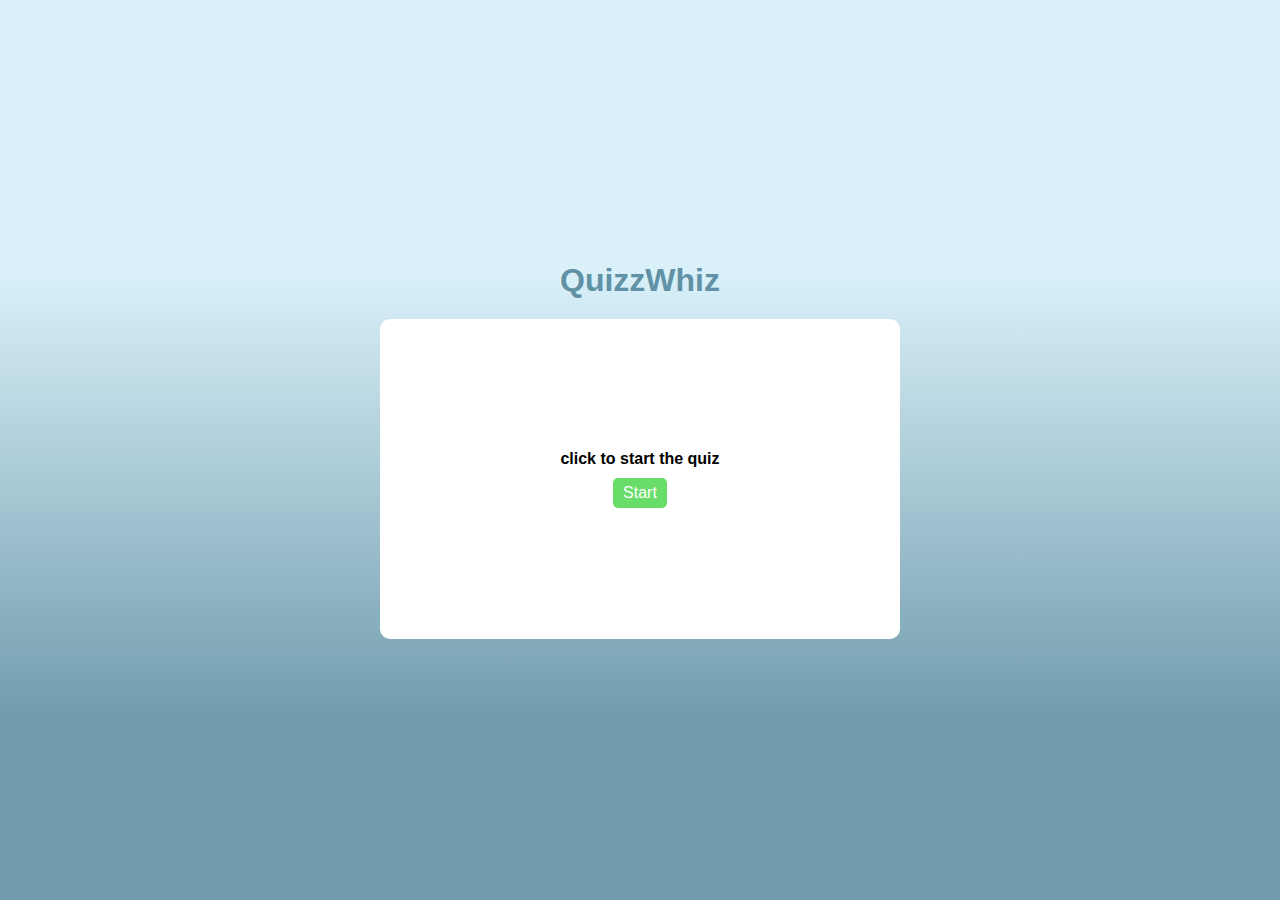
<file: task2/index.html>
<!DOCTYPE html>
<html lang="en">

<head>
    <meta charset="UTF-8">
    <meta name="viewport" content="width=device-width, initial-scale=1.0">
    <title>QuizzWhiz</title>
    <link rel="stylesheet" href="style.css">
    <link rel="stylesheet" href="https://cdnjs.cloudflare.com/ajax/libs/font-awesome/6.4.2/css/all.min.css"
        integrity="sha512-z3gLpd7yknf1YoNbCzqRKc4qyor8gaKU1qmn+CShxbuBusANI9QpRohGBreCFkKxLhei6S9CQXFEbbKuqLg0DA=="
        crossorigin="anonymous" referrerpolicy="no-referrer" />
</head>

<body>
    <div class="quiz">
        <h1>QuizzWhiz</h1>
        <div class="app">
            <div id="start">
                <h6>click to start the quiz</h6>
                <button  class="btn">Start</button>
            </div>
            
            <div id="container">
                <div class="questiondiv">
                    <h4 id="question"></h4>
                </div>
                <div id="options">
                    <ul>
                        <li><input type="radio" name="op" id="op1" class="answerops"><label for="op1"
                                id="op1_txt"></label></li>
                        <li><input type="radio" name="op" id="op2" class="answerops"><label for="op2"
                                id="op2_txt"></label></li>
                        <li><input type="radio" name="op" id="op3" class="answerops"><label for="op3"
                                id="op3_txt"></label></li>
                        <li><input type="radio" name="op" id="op4" class="answerops"><label for="op4"
                                id="op4_txt"></label></li>
                    </ul>
                </div>
                <div class="btns">
                    <button id="next" class="btn">Next <i class="fa-solid fa-right-long"></i></button>
                    <button id="submit" onclick="submit()" class="btn">Submit</button>
                </div>


            </div>
            <div id="resultdiv"><p>your QuizzWhiz score is : <label id="result"></label></p>
                <button id="restart" class="btn">restart</button>
            </div>
        </div>
    </div>
    <script src="index.js"></script>
</body>

</html>
</file>
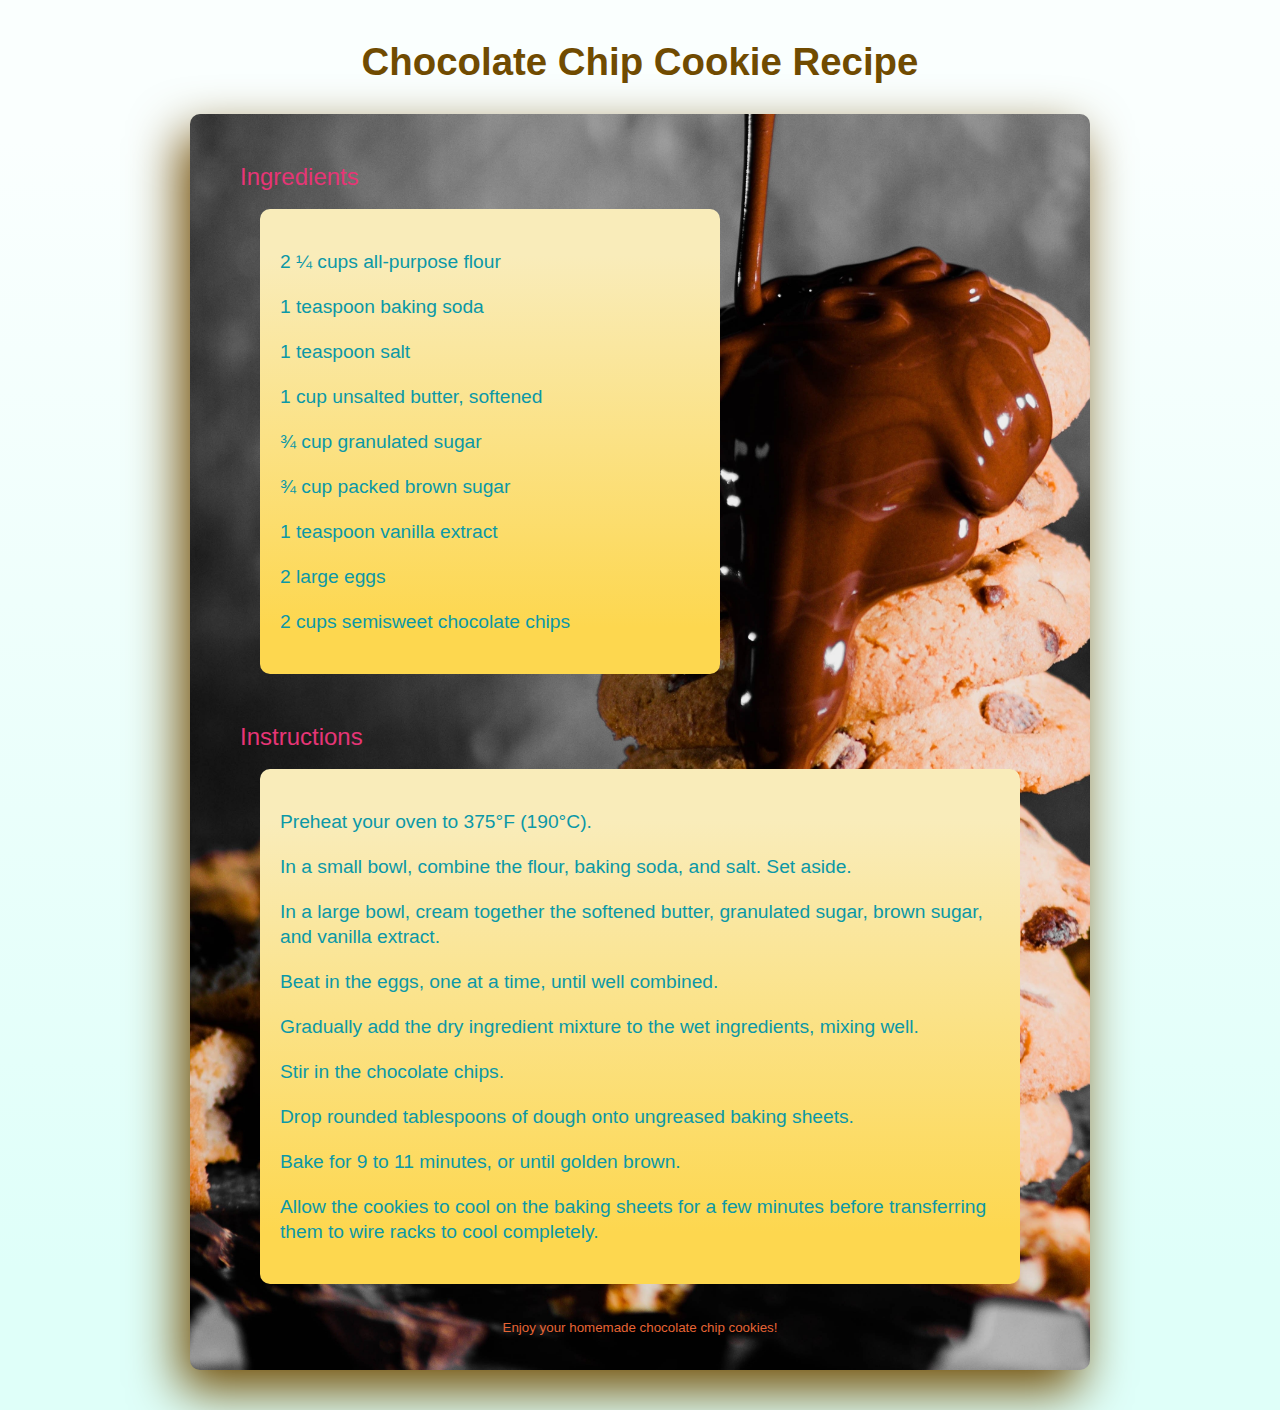
<file: task3/index.html>
<!DOCTYPE html>
<html lang="en">
<head>
    <meta charset="UTF-8">
    <meta name="viewport" content="width=device-width, initial-scale=1.0">
    <title>Chocolate Chip Cookie Recipe</title>
    <link rel="stylesheet" href="style.css">
</head>
<body>
    <div class="container">
        <header><h1>Chocolate Chip Cookie Recipe</h1></header>
        <section class="process">
            <h2>Ingredients</h2>
            <ul class="list1">
                <li>2 ¼ cups all-purpose flour</li>
                <li>1 teaspoon baking soda</li>
                <li>1 teaspoon salt</li>
                <li>1 cup unsalted butter, softened</li>
                <li>¾ cup granulated sugar</li>
                <li>¾ cup packed brown sugar</li>
                <li>1 teaspoon vanilla extract</li>
                <li>2 large eggs</li>
                <li>2 cups semisweet chocolate chips</li>
            </ul>
            <h2>Instructions</h2>
            <ol class="list2">
                <li>Preheat your oven to 375°F (190°C).</li>
                <li>In a small bowl, combine the flour, baking soda, and salt. Set aside.</li>
                <li>In a large bowl, cream together the softened butter, granulated sugar, brown sugar, and vanilla extract.</li>
                <li>Beat in the eggs, one at a time, until well combined.</li>
                <li> Gradually add the dry ingredient mixture to the wet ingredients, mixing well.</li>
                <li>Stir in the chocolate chips.</li>
                <li>Drop rounded tablespoons of dough onto ungreased baking sheets.</li>
                <li>Bake for 9 to 11 minutes, or until golden brown.</li>
                <li> Allow the cookies to cool on the baking sheets for a few minutes before transferring them to wire racks to cool completely.</li>
            </ol>
            <footer><small>Enjoy your homemade chocolate chip cookies!</small></footer>
        </section>
    </div>
</body>
</html>
</file>
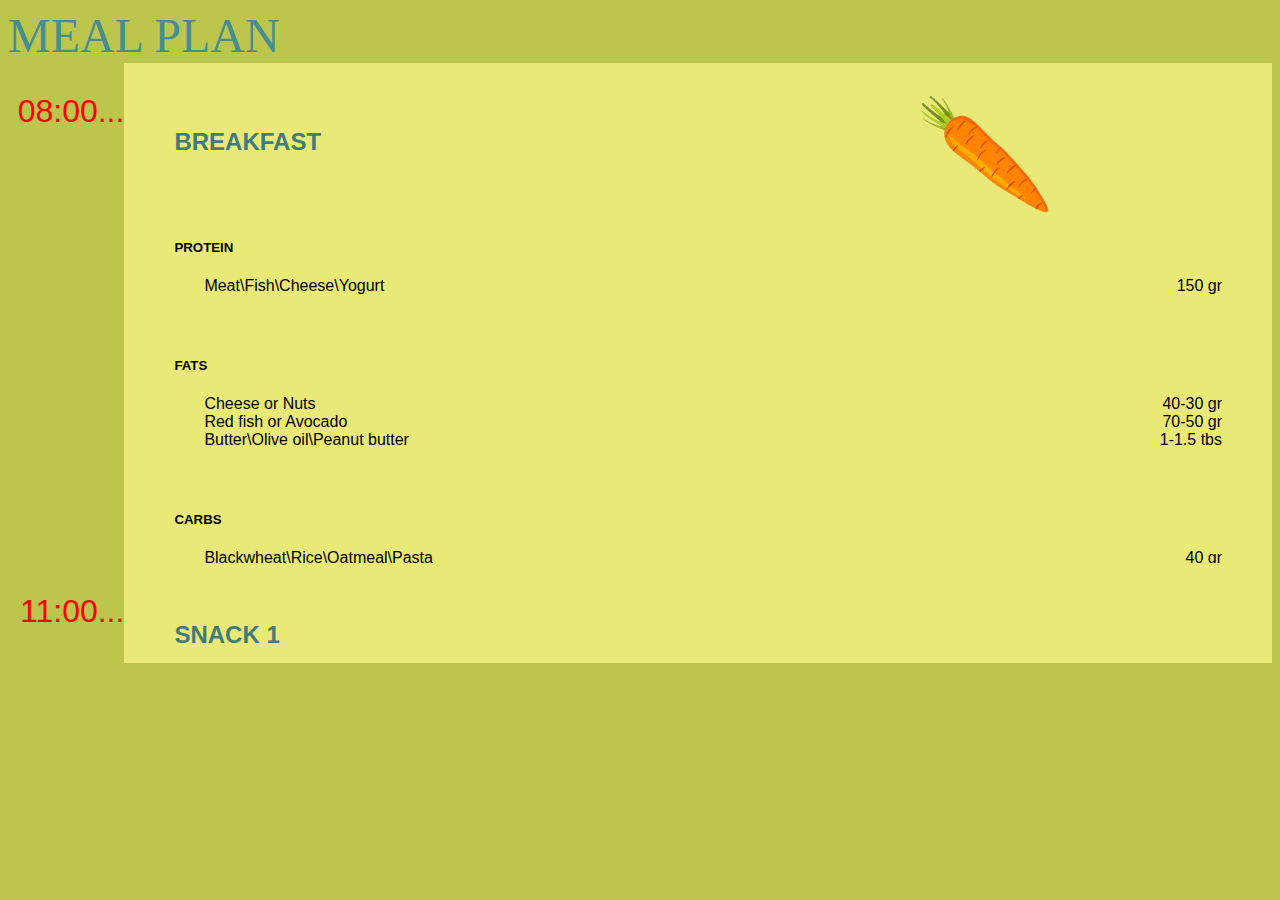
<file: task1/task1-2/index.html>
<!DOCTYPE html>
<html lang="en">

<head>
    <meta charset="UTF-8">
    <meta name="viewport" content="width=device-width, initial-scale=1.0">
    <link href="https://cdn.jsdelivr.net/npm/bootstrap@5.3.1/dist/css/bootstrap.min.css" rel="stylesheet"
        integrity="sha384-4bw+/aepP/YC94hEpVNVgiZdgIC5+VKNBQNGCHeKRQN+PtmoHDEXuppvnDJzQIu9" crossorigin="anonymous">
    <script src="https://cdn.jsdelivr.net/npm/bootstrap@5.3.1/dist/js/bootstrap.bundle.min.js"
        integrity="sha384-HwwvtgBNo3bZJJLYd8oVXjrBZt8cqVSpeBNS5n7C8IVInixGAoxmnlMuBnhbgrkm"
        crossorigin="anonymous"></script>
    <title>Document</title>
    <link rel="stylesheet" href="index.css">
</head>

<body>
    <div class="container-fluid">
        <div class="row p-4 ">
            <div class="col-12 text-center heading"> MEAL PLAN</div>
        </div>
        <img src="carrot.png" class="logo" alt="">
        <div class="row ">
            
            <div class="col-lg-2"></div>
            <div class="col-lg-8 meal pe-5">

                <div class="breakfast">
                    <div class="timing">08:00...</div>
                    <div class="food">
                        <h2>BREAKFAST</h2>
                        <div>
                            <h5>PROTEIN</h5>
                            <div class="inclass"><span>Meat\Fish\Cheese\Yogurt</span><span>150&nbsp;gr</span></div>

                        </div>
                        <div>
                            <h5>FATS</h5>
                            <div class="inclass"><span>Cheese or Nuts</span><span>40-30&nbsp;gr</span></div>
                            <div class="inclass"><span>Red fish or Avocado</span><span>70-50&nbsp;gr</span></div>
                            <div class="inclass"><span>Butter\Olive oil\Peanut butter</span><span>1-1.5&nbsp;tbs</span>
                            </div>
                        </div>
                        <div>
                            <h5>CARBS</h5>
                            <div class="inclass"><span>Blackwheat\Rice\Oatmeal\Pasta</span><span>40&nbsp;gr</span></div>

                        </div>
                    </div>

                </div>
                <div class="snack">
                    <div class="timing">11:00...</div>
                    <div class="food">
                        <h2>SNACK 1</h2>
                        <div>
                            <h5>PROTEIN</h5>
                            <div class="inclass"><span>Meat\Fish\Cheese\Yogurt</span><span>150&nbsp;gr</span></div>

                        </div>
                        <div>
                            <h5>CARBOHYDRATES</h5>
                            <div class="inclass"><span>Fruit</span><span>100&nbsp;gr</span></div>
                            
                        </div>
                        
                    </div>

                </div>
                <div class="lunch">
                    <div class="timing">14:00...</div>
                    <div class="food">
                        <h2>LUNCH</h2>
                        <div>
                            <h5>PROTEIN</h5>
                            <div class="inclass"><span>Meat\Fish\Cheese\Yogurt</span><span>150&nbsp;gr</span></div>

                        </div>
                        <div>
                            <h5>FATS</h5>
                            <div class="inclass"><span>Cheese or Nuts</span><span>40-30&nbsp;gr</span></div>
                            <div class="inclass"><span>Red fish or Avocado</span><span>70-50&nbsp;gr</span></div>
                            <div class="inclass"><span>Butter\Olive oil\Peanut butter</span><span>1-1.5&nbsp;tbs</span>
                            </div>
                        </div>
                        <div>
                            <h5>CARBS</h5>
                            <div class="inclass"><span>Blackwheat\Rice\Oatmeal\Pasta</span><span>30&nbsp;gr</span></div>

                        </div>
                    </div>

                </div>
                <div class="snack">
                    <div class="timing">17:00...</div>
                    <div class="food">
                        <h2>SNACK 2</h2>
                        <div>
                            <h5>PROTEIN</h5>
                            <div class="inclass"><span>Meat\Fish\Cheese\Yogurt</span><span>150&nbsp;gr</span></div>

                        </div>
                        <div>
                            <h5>CARBOHYDRATES</h5>
                            <div class="inclass"><span>Fruit</span><span>100&nbsp;gr</span></div>
                            
                        </div>
                        
                    </div>

                </div>
                <div class="dinner">
                    <div class="timing">20:00...</div>
                    <div class="food">
                        <h2>DINNER</h2>
                        <div>
                            <h5>PROTEIN</h5>
                            <div class="inclass"><span>Meat\Fish\Cheese\Yogurt</span><span>100&nbsp;gr</span></div>

                        </div>
                        
                        
                    </div>

                </div>

            </div>
            <div class="col-lg-2"></div>
        </div>
    </div>
</body>

</html>
</file>
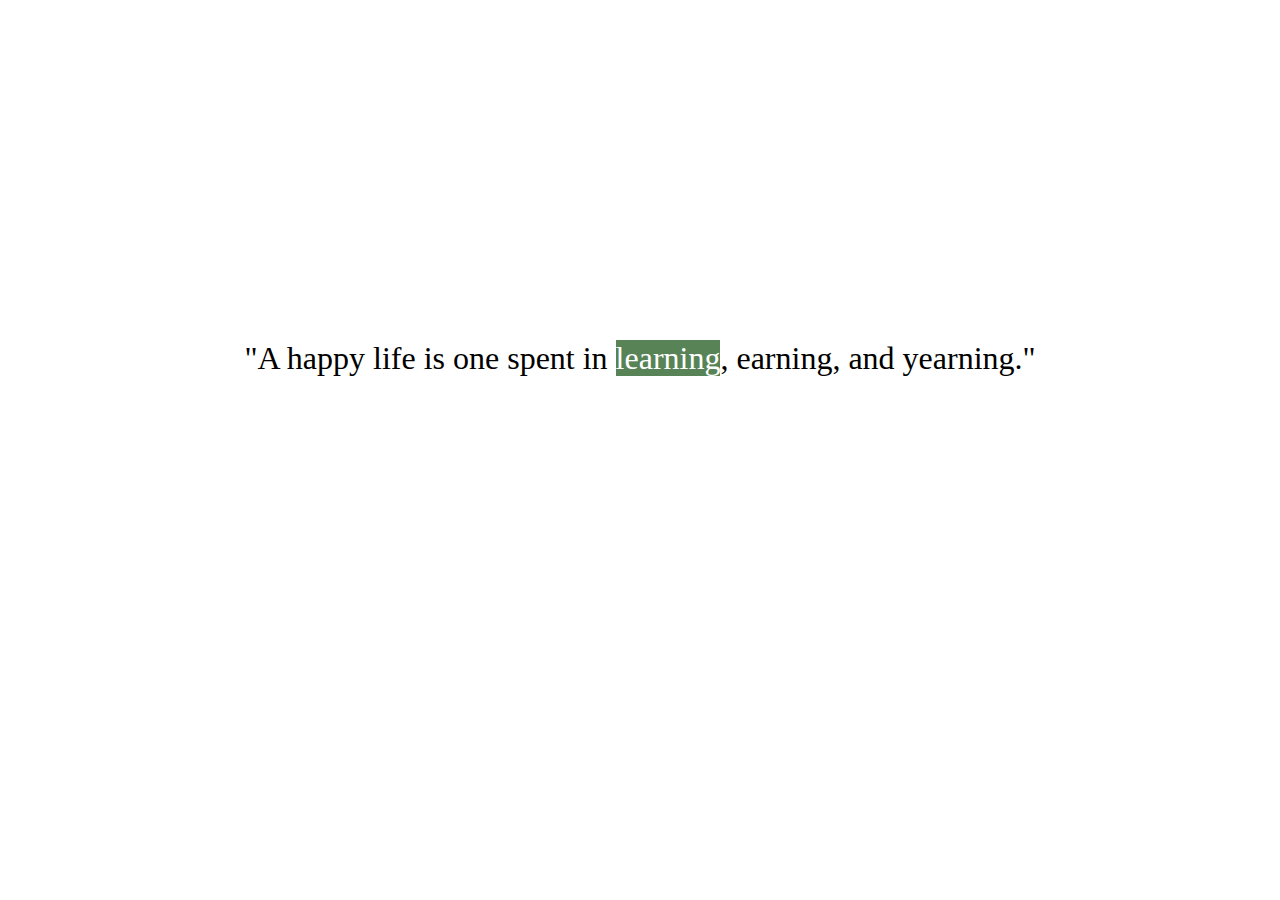
<file: task1/task1-3/index.html>
<!DOCTYPE html>
<html lang="en">

<head>
    <meta charset="UTF-8">
    <meta name="viewport" content="width=device-width, initial-scale=1.0">
    <title>Document</title>
    <style>
        small {
            position: absolute;
            font-size: 15px;
            top: 320px;
            left: 710px;
            color: rgb(87, 131, 87);

        }
        
        body {
            display: flex;
            justify-content: space-around;
            align-items: center;
            height: 700px;
            font-size: 2em;
        }

        label {
            background-color: rgb(87, 131, 87);
            color: white;
        }

        span {
            background-color: rgb(172, 108, 108);
            color: white;
        }
    </style>
</head>

<body>

    <p>"A happy life is one spent in <label>learning</label><small>(correction)</small><span>learn</span>, earning, and
        yearning."</p>

    <script>
        
        var small = document.querySelector('small')
        var span = document.querySelector('span')
        var label = document.querySelector('label')
        small.style.display = 'none'
        span.style.display = 'none'
        label.addEventListener("mouseover", () => {
            small.style.display = 'inline'
            span.style.display = 'inline'
            label.style.marginRight = '10px'
           
        })
        label.addEventListener("mouseleave", () => {
            small.style.display = 'none'
            span.style.display = 'none'
            label.style.marginRight = '0px'
                
        })
    </script>
</body>

</html>
</file>
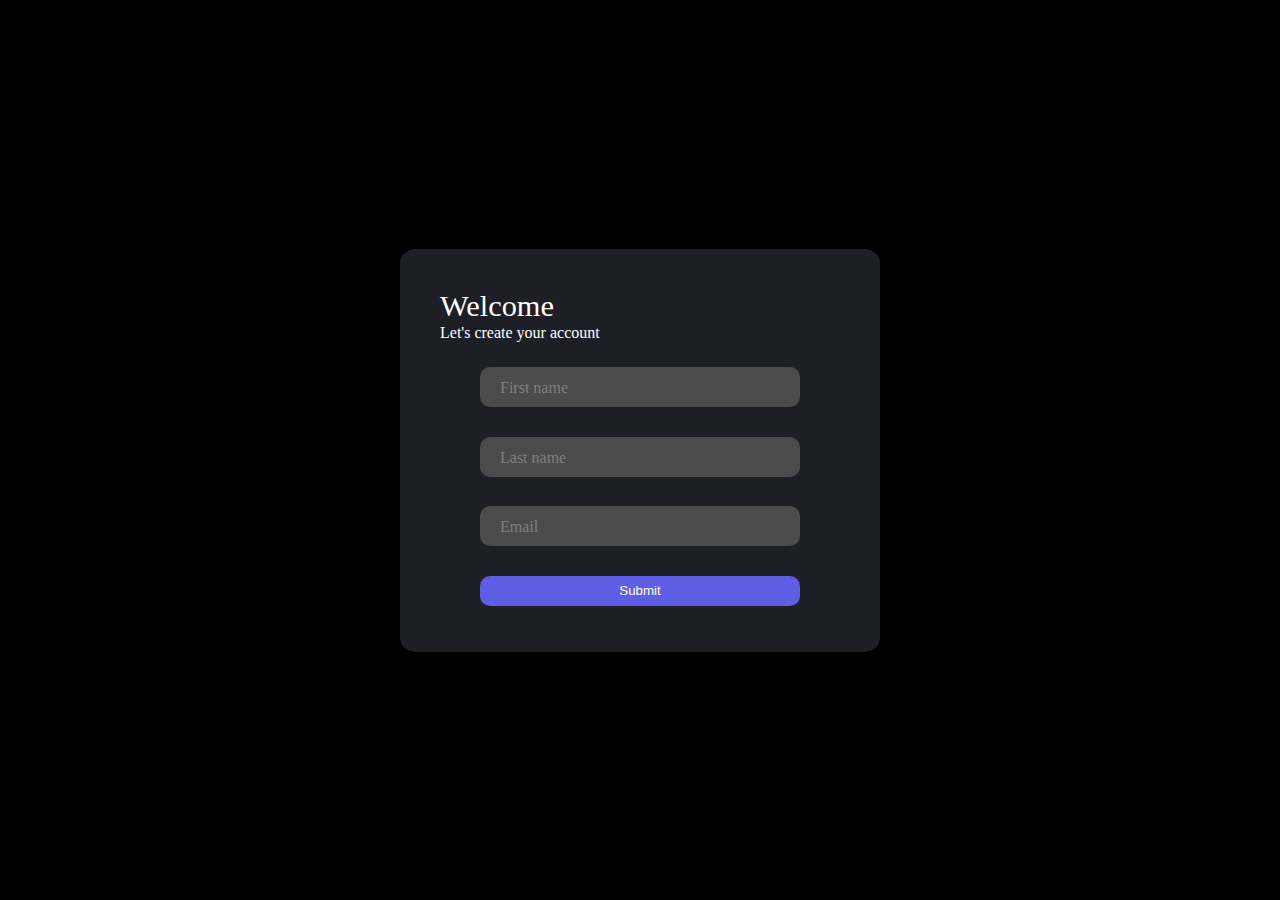
<file: task1/task1-4/index.html>
<!DOCTYPE html>
<html lang="en">
<head>
    <meta charset="UTF-8">
    <meta name="viewport" content="width=device-width, initial-scale=1.0">
    <title>Document</title>
    <style>
        *{
            margin: 0%;
            padding: 0%;
        }
        body{
            display: flex;
            align-items: center;
            justify-content: space-around;
            width: 100vw;
            height: 100vh;
            background-color: black;
        }
        .login{
            display: flex;
            color: white;
            flex-direction: column;
            justify-content: space-around;
            width: 400px;
            padding: 40px;
            background-color: rgb(30, 30, 39);
            border-radius: 15px;
        }
        .headings label{
            font-size: 1.9em;
        }
        .details{
            height: 250px;
            display: flex;
            padding-top: 20px;
            padding-left: 40px;
            padding-right: 40px;
            flex-direction: column;
            justify-content: space-evenly;
        }
        input[type='text'],input[type='email']{
            outline: none;
            border: 0px;
            height: 40px;
            border-radius: 10px;
            padding-left: 20px;
            background-color: rgb(76, 75, 75);
        }
        input[type='submit']{
            outline: none;
            border: 0px;
            height: 30px;
            border-radius: 10px;
            background-color: rgb(94, 94, 228);
            color: white;
        }
        .details #firstplace,#lastplace,#emailplace{
            position: relative;
            top: -34px;
            left: 20px;
            display: flex;
            width: max-content;
            color: gray;
            
            transition: all .5s;
        }
        #firstname:focus ~ #firstplace{
            top: -54.5px;
            background-color: rgb(30, 30, 39);
            color: red;
            font-size: .8em;
            padding-left: 8px;
            padding-right: 8px;
            border-radius: 8px;
        }
        
        #lastname:focus ~ #lastplace{
            top: -54.5px;
            background-color: rgb(30, 30, 39);
            color: red;
            font-size: .8em;
            padding-left: 8px;
            padding-right: 8px;
            border-radius: 8px;
        }
        #email:focus ~ #emailplace{
            top: -54.5px;
            font-size: .8em;
            background-color: rgb(30, 30, 39);
            color: red;
            padding-left: 8px;
            padding-right: 8px;
            border-radius: 8px;
            
        }
    </style>
</head>
<body>
    <div class="login">
        <div class="headings">
            <label>Welcome</label>
            <p>Let's create your account</p>
        </div>
        <div class="details">
            <input type="text" name="" id="firstname">
            <label id="firstplace">First name</label>
            <input type="text"  name="" id="lastname">
            <label id="lastplace">Last name</label>
            <input type="email"  name="" id="email">
            <label id="emailplace">Email</label>
            <input type="submit" name="" id="">
        </div>
    </div>
</body>
</html>
</file>
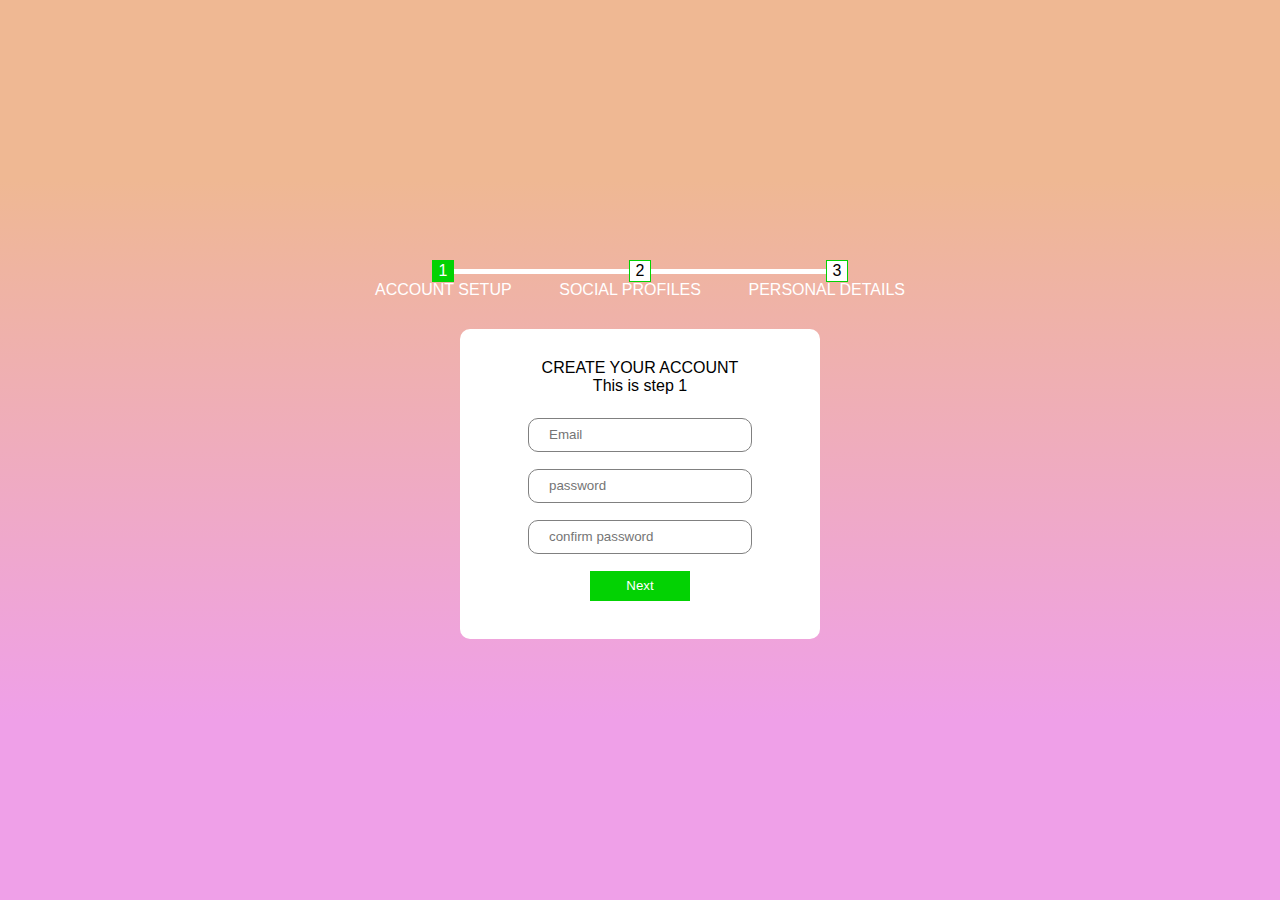
<file: task1/task1-5/index.html>
<!DOCTYPE html>
<html lang="en">

<head>
    <meta charset="UTF-8">
    <meta name="viewport" content="width=device-width, initial-scale=1.0">
    <title>Document</title>
    <link rel="stylesheet" href="index.css">
</head>

<body>
    <div class="container">
        <div class="steps">
            <div class="stepcount">
                <div id="num1">1</div><span id="sp1"></span>
                <div id="num2">2</div><span id="sp2"></span>
                <div id="num3">3</div>
            </div>
            <div class="steplabels"><label>ACCOUNT SETUP</label><label>SOCIAL PROFILES</label><LAbel>PERSONAL
                    DETAILS</LAbel></div>
        </div>
        <div class="form" id="form1">
            <DIV class="formheads">
                <label>CREATE YOUR ACCOUNT</label>
                <p>This is step 1</p>
            </DIV>
            <div class="details">
                <input class="detail" type="email" placeholder="Email" name="" id="">
                <input class="detail"  type="password" placeholder="password" name="" id="">
                <input class="detail"  type="password" placeholder="confirm password" name="" id="">
                <button id="next1">Next</button>
            </div>



        </div>
        <div class="form" id="form2">
            <DIV class="formheads">
                <label>SOCIAL PROFILES</label>
                <p>Your presence on the social network</p>
            </DIV>
            <div class="details">
                <input class="detail"  type="text" placeholder="Twitter" name="" id="">
                <input class="detail"  type="text" placeholder="Facebook" name="" id="">
                <input class="detail"  type="text" placeholder="Google plus" name="" id="">
                <div class="btns"><button id="prev1">Previous</button><button id="next2">Next</button></div>
                
            </div>



        </div>
        <div class="form" id="form3">
            <DIV class="formheads3">
                <label>PERSONAL DETAILS</label>
                <p>We will never sell it</p>
            </DIV>
            <div class="details3">
                <input class="detail"  type="text" placeholder="First Name" name="" id="">
                <input class="detail"  type="text" placeholder="Last Name" name="" id="">
                <input class="detail"  type="text" placeholder="Phone" name="" id="">
                <textarea placeholder="Address"></textarea>
                <div class="btns"><button id="prev2">Previous</button><button>Submit</button></div>
                
            </div>



        </div>
    </div>
    <script>
        document.getElementById('form2').style.display = 'none'
        document.getElementById('form3').style.display = 'none'
        var next1 = document.getElementById('next1')
        next1.addEventListener('click',()=>{
            document.getElementById('form1').style.display = 'none'
            document.getElementById('form2').style.display = 'block'
            document.getElementById('sp1').style.backgroundColor = 'rgb(3, 210, 3)'
            document.getElementById('num2').style.backgroundColor = 'rgb(3, 210, 3)'
            document.getElementById('num2').style.color = 'white'
        })
        var  prev1 = document.getElementById('prev1')
        prev1.addEventListener('click',()=>{
            document.getElementById('form1').style.display = 'block'
            document.getElementById('form2').style.display = 'none'
            
        })
        var next2 = document.getElementById('next2')
        next2.addEventListener('click',()=>{
            document.getElementById('form1').style.display = 'none'
            document.getElementById('form2').style.display = 'none'
            document.getElementById('form3').style.display = 'block'
            document.getElementById('sp2').style.backgroundColor = 'rgb(3, 210, 3)'
            document.getElementById('num3').style.backgroundColor = 'rgb(3, 210, 3)'
            document.getElementById('num3').style.color = 'white'
        })
        var  prev2 = document.getElementById('prev2')
        prev2.addEventListener('click',()=>{
            document.getElementById('form2').style.display = 'block'
            document.getElementById('form3').style.display = 'none'
            
        })
    </script>
</body>

</html>
</file>
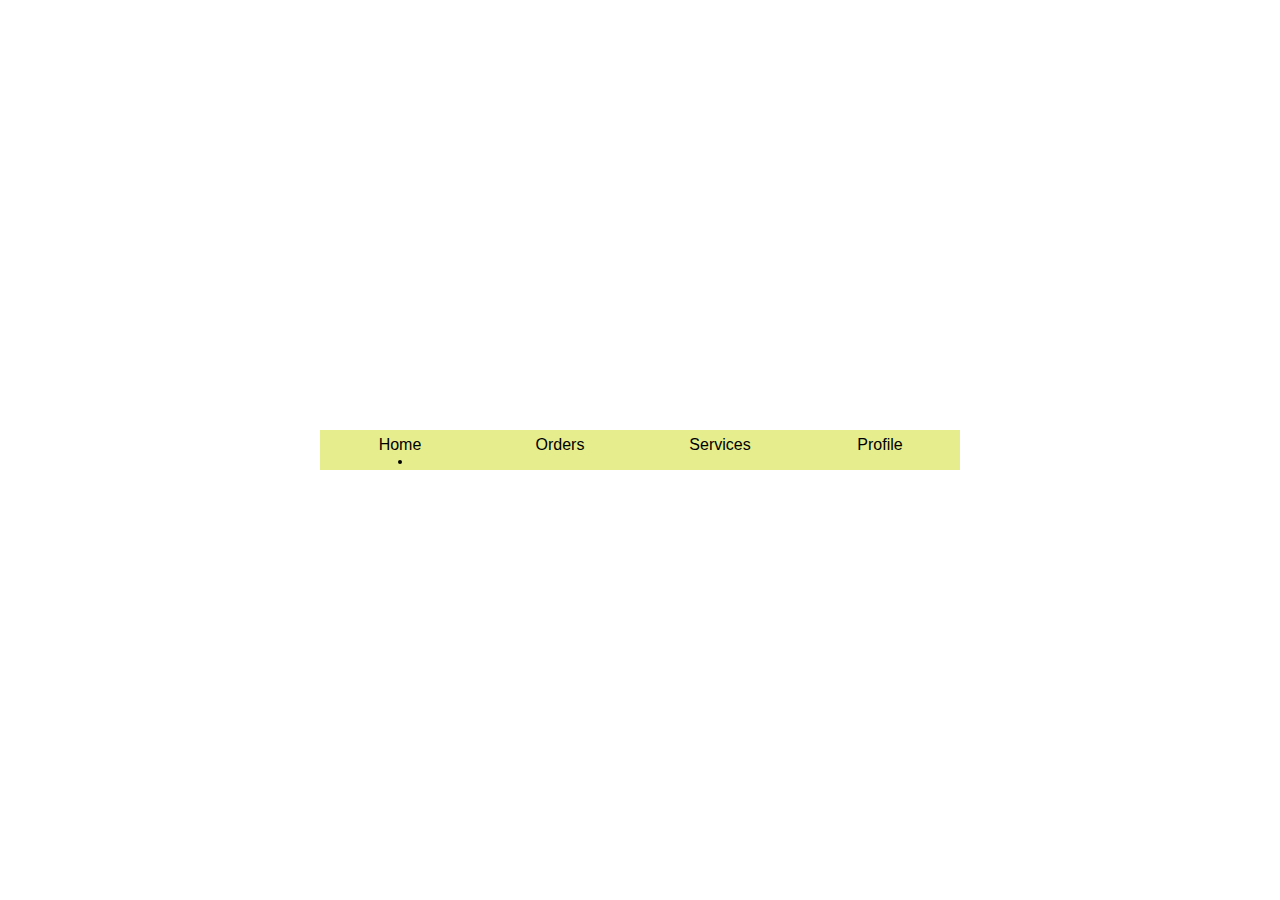
<file: task1/task1-6/index.html>
<!DOCTYPE html>
<html lang="en">
<head>
    <meta charset="UTF-8">
    <meta name="viewport" content="width=device-width, initial-scale=1.0">
    <title>Document</title>
    <link rel="stylesheet" href="index.css">
</head>
<body>
    <div class="container">
        <div class="nav">
            <a href="#" onclick="clicked(1)">Home</a>
            <a href="#" onclick="clicked(2)">Orders</a>
            <a href="#" onclick="clicked(3)">Services</a>
            <a href="#" onclick="clicked(4)">Profile</a>
        </div>
        <div class="status">
            <div class="dotstat"><div class="dot" id="dot1"></div></div>
            <div class="dotstat"><div class="dot" id="dot2"></div></div>
            <div class="dotstat"><div class="dot" id="dot3"></div></div>
            <div class="dotstat"><div class="dot" id="dot4"></div></div>
        </div>
    </div>
    <script>
        var dots = document.querySelectorAll('.dot')
        dots.forEach((dot)=>{
            dot.style.display = 'none'
        })
        dots[0].style.display = 'block'
        function clicked(n){
            dots.forEach((dot)=>{
            dot.style.display = 'none'
        })
            document.getElementById('dot'+n).style.display = 'block'
        }

    </script>
</body>
</html>
</file>
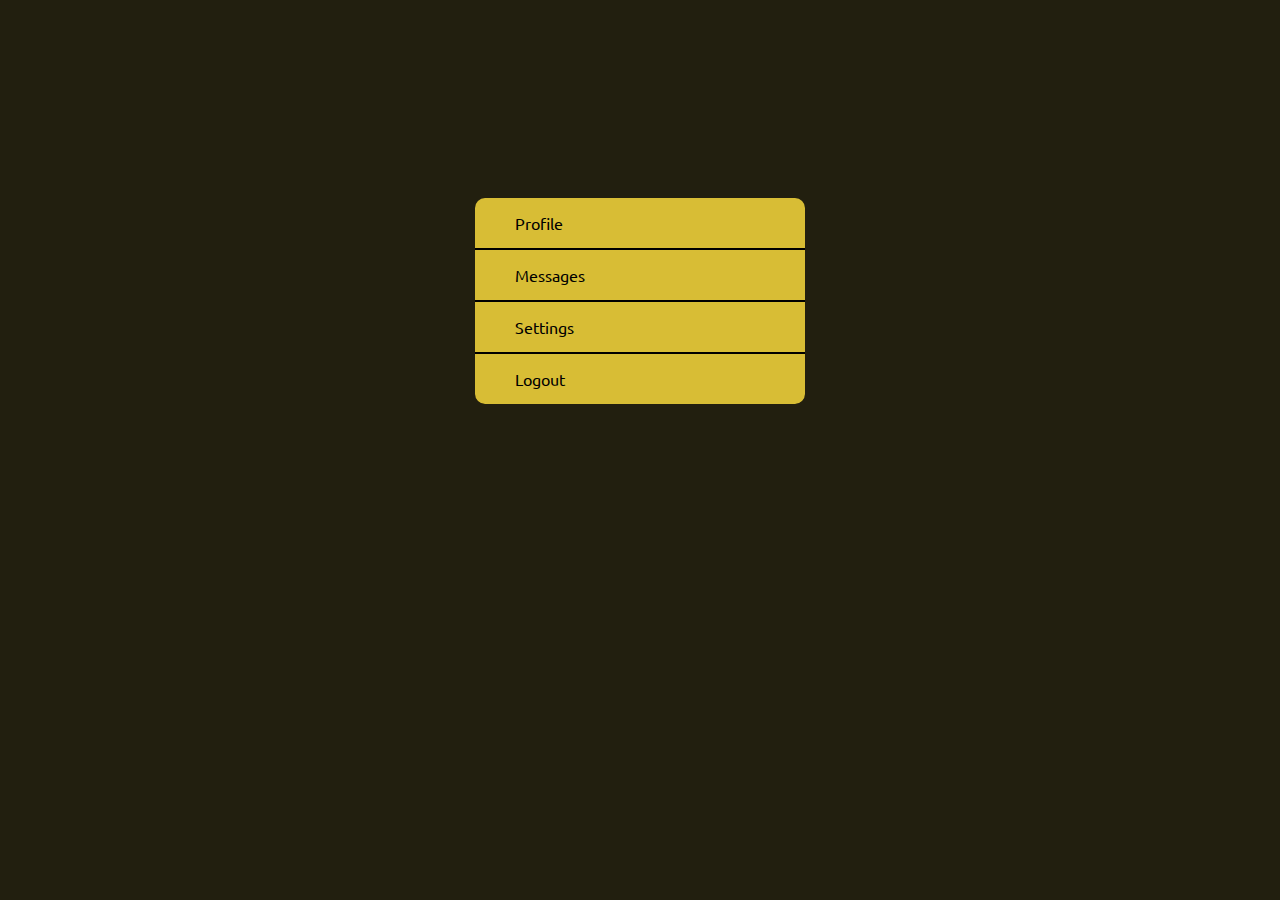
<file: task1/task1-1/task1.html>
<!DOCTYPE html>
<html lang="en">

<head>
    <meta charset="UTF-8">
    <meta name="viewport" content="width=device-width, initial-scale=1.0">
    <link rel="stylesheet" href="https://cdnjs.cloudflare.com/ajax/libs/font-awesome/6.4.2/css/all.min.css"
        integrity="sha512-z3gLpd7yknf1YoNbCzqRKc4qyor8gaKU1qmn+CShxbuBusANI9QpRohGBreCFkKxLhei6S9CQXFEbbKuqLg0DA=="
        crossorigin="anonymous" referrerpolicy="no-referrer" />
    <title>Document</title>
    <link rel="preconnect" href="https://fonts.googleapis.com">
<link rel="preconnect" href="https://fonts.gstatic.com" crossorigin>
<link href="https://fonts.googleapis.com/css2?family=Kanit:wght@200&family=Roboto:wght@300&family=Ubuntu:ital,wght@0,300;1,300&display=swap" rel="stylesheet">
    <link rel="stylesheet" href="task1.css">
</head>

<body>
    
    <div class="container">
        <div id="one"><div class="oneout"><i class="fa-solid fa-user icon"></i>Profile</div>
        <div id="onein">
            <div class="in">Posts</div>
            <div class="in">Picture</div>
        </div>
    </div>
        
        <div id="two">
            <div class="twoout"><i class="fa-solid fa-envelope icon"></i>Messages</div>
        <div id="twoin">
            <div class="in">New</div>
            <div class="in">Sent</div>
            <div class="in">Spam</div>
        </div>
        </div>
        

        <div id="three">
            <div class="threeout"><i class="fa-solid fa-gear icon"></i>Settings</div>
            <div id="threein">
                <div class="in">Password</div>
                <div class="in">Language</div>
            </div>
        </div>
        

        <div id="four"><i class="fa-solid fa-right-from-bracket icon"></i>Logout</div>

    </div>
    <script src="task1.js"></script>
</body>

</html>
</file>
<file: task2/style.css>
*{
    margin: 0%;
    padding: 0%;
    font-family: Verdana, Geneva, Tahoma, sans-serif;
    
}
body{
    display: flex;
    flex-direction: column;
    justify-content: space-around;
    align-items: center;
    width: 100vw;
    height: 100vh;
    background-color: rgb(218, 241, 250);
    background-image: linear-gradient(rgb(218, 241, 250) 30%,rgb(113, 156, 173) 80%);
}
.app{
    width: 500px;
    height: 300px;
    padding: 10px;
    border-radius: 10px;
    background-color: white;
    display: flex;
    justify-content: space-around;
    align-items: center;
    
}
ul{
    width: 400px;
    height: 150px;
    display: flex;
    flex-direction: column;
    align-items: center;
    justify-content: space-between;
    margin: 20px 0px;
}
li{
    height: 30px;
    display: flex;
    font-size: 1em;
    align-items: center;
    width: 100%;
    cursor: pointer;
    
    
}
ul li label{
    margin-left: 10px;
    cursor: pointer;
}

#container{
    display: flex;
    flex-direction: column;
    justify-content: space-between;
    width: 450px;
    height: 250px;
    
    
}
#question,#options{
    width: 100%;

}
.questiondiv{
    height: 30px;
}
#options{
    height: 170;
}
#start{
    text-align: center;
}
.btns{
    display: flex;
    justify-content: flex-end;
    height: 50px;
    align-items: center;
}
.btn{
    color: white;
    background-color: rgb(104, 221, 104);
    height: 30px;
    padding: 0px 10px ;
    border: 0px;
    border-radius: 5px;
    cursor: pointer;
    font-size: 1em;
    transition: all .5s;
}
.btn:hover{
    background-color: rgb(78, 185, 78);
}
.answerops{
    cursor: pointer;
}
.quiz h1{
    text-align: center;
    margin-bottom: 20px;
    color: rgb(96, 145, 164);
}
#start h6{
    font-size: 1em;
    margin-bottom: 10px;
}
#resultdiv{
    text-align: center;
}
#resultdiv p{
    margin-bottom: 10px;
}
#result{
    color:red;
    font-size: 1.2em;
}
</file>
<file: task3/style.css>
*{
    margin: 0%;
    padding: 0%;
    font-family: sans-serif;
}
body{
    
    background-image: linear-gradient(rgb(250, 255, 254) 10%,rgb(223, 255, 249) 90%);
}
.container{
    
    margin: 20px;
    padding: 20px;
    display: flex;
    flex-direction: column;
    align-items: center;
    
}
.container header{
    text-align: center;
    margin-bottom: 30px;
    font-size: larger;
    color: rgb(112, 75, 1);
}
.process{
    background-color: white;
    padding: 30px;
    line-height: 25px;
    width: 70%;
    border-radius: 10px;
    box-shadow: -10px 20px 50px  rgb(112, 75, 1);
    background-image: url(tamas-pap-98Kk8vwPbgs-unsplash3.jpg);
    background-size: cover;
}
.process h2{
    padding: 20px;
    font-weight: 540;
    width: max-content;
    transition: all .3s;
    color: rgb(230, 53, 118);
}
.process h2:hover{
    
    color: white;
}
.list1,.list2{
    margin:0px 40px 30px 40px;
    
    padding: 20px;
    border-radius: 10px;
    background-color: rgb(255, 241, 245);
    background-image: linear-gradient(rgb(249, 236, 186) 10%,rgb(253, 215, 79) 90%);
}
.list1{
    max-width: 50%;
}
.list2{
    max-width: 90%;
}
.list1 li,.list2 li{
    list-style-type: none;
    margin: 20px 0px;
    font-size: 1.2em;
    color: rgb(11, 152, 167);
    transition: all .2s;
    width: fit-content;
    
}
.list1 li:hover,.list2 li:hover{
    color: rgb(235, 94, 42);
    cursor: pointer;
    transform: scale(0.95);
    /*transform: skewX(10deg);*/
    
}
.process footer{
    text-align: center;
    margin: 30px 0px 0px 0px;
    color: rgb(230, 100, 53);
}
</file>
<file: task1/task1-2/index.css>
*{
    font-family: 'Gill Sans', 'Gill Sans MT', Calibri, 'Trebuchet MS', sans-serif;
}
body{
    background-color: rgb(188, 198, 76);
}
.heading{
    font-size: 3em;
    color: rgb(71, 142, 145);
    font-family: Cambria, Cochin, Georgia, Times, 'Times New Roman', serif;
}
.meal{
    height: 600px;
    overflow-y: scroll;
}
.meal::-webkit-scrollbar{
    display: none;
}
.breakfast, .lunch{
    height: 500px;
    display: flex;
    flex-direction: row;
    
}
.snack{
    height: 300px;
    display: flex;
    flex-direction: row;
}
.dinner{
    height: 200px;
    display: flex;
    flex-direction: row;
}
.timing{
    height: 100%;
    width: 10%;
    padding-top: 30px;
    text-align: right;
    color: red;
    font-size: 2em;
    
    background-color: rgb(188, 198, 76);
}
.food{
    width: 90%;
    height: 100%;
    display: flex;
    flex-direction: column;
    justify-content: space-around;
    padding: 50px;
    padding-top: 25px;
    padding-bottom: 25px;
    background-color: rgb(233, 233, 120);
}
.inclass{
    padding-left: 30px;
    display: flex;
    justify-content: space-between;
}
.logo{
    width: 130px;
    position: absolute;
    right: 18%;
    top: 10%;
}
h2{
    color: rgb(66, 123, 125);
}
</file>
<file: task1/task1-5/index.css>
*{
    margin: 0%;
    height: 0%;
    font-family: Verdana, Geneva, Tahoma, sans-serif;
}
body{
    width: 100vw;
    height: 100vh;
   
}
.container{
    width: 100%;
    height: 100%;
    background-image: linear-gradient(rgb(239, 184, 147) 20%,rgb(239, 160, 232) 80%);
    display: flex;
    flex-direction: column;
    justify-content: center;
    align-items: center;

}
.steps{
    width: 530px;
    height: auto;
}
.stepcount{
    height: 20px;
    width: 100%;
    display: flex;
    justify-content: center;
    align-items: center;
    

}
#num1,#num2,#num3{
    width: 20px;
    height: 20px;
    display: inline-flex;
    justify-content: space-around;
    align-items: center;
    border: 1px solid rgb(3, 210, 3);
    background-color: white; 
    transition: all 1s;
}
#num1{
    background-color: rgb(3, 210, 3);
    color: white;
}
#sp1,#sp2{
    width: 175px;
    height: 5px;
    transition: all .5s;
    display: inline-flex;
    background-color: white;
}
.steplabels{
    width: 100%;
    display: flex;
    color: white;
    justify-content: space-between;
    
}
#form1,#form2{
    display: flex;
    flex-direction: column;
    width: 300px;
    height: 250px;
    justify-content: space-around;
    align-items: center;
    padding: 30px;
    background-color: white;
    margin-top: 30px;
    border-radius: 10px;
    
}
.formheads{
    height: 50px;
    text-align: center;
}
.details{
    width: 100%;
    height: 200px;
    display: flex;
    flex-direction: column;
    align-items: center;
    justify-content: space-around;
}
.detail{
    width: 200px;
    height: 30px;
    padding-left: 20px;
    border-radius: 10px;
    border: 1px solid grey;
    outline: none;
}
button{
    height: 30px;
    width: 100px;
    border: 0px;
    background-color: rgb(3, 210, 3);
    color:white;
    
    
}
.btns{
    display: flex;
    flex-direction: row;
    width: 100%;
    height: 30px;
    align-items: center;
    justify-content: space-evenly;
}
#form3{
    display: flex;
    flex-direction: column;
    width: 300px;
    height: 300px;
    justify-content: space-around;
    align-items: center;
    padding: 30px;
    background-color: white;
    margin-top: 30px;
    border-radius: 10px;
}
.formheads3{
    height: 50px;
    text-align: center;
}
.details3{
    width: 100%;
    height: 250px;
    display: flex;
    flex-direction: column;
    align-items: center;
    justify-content: space-around;
}
textarea{
    width: 200px;
    height: 50px;
    padding-left: 20px;
    border-radius: 10px;
    border: 1px solid grey;
    outline: none;
    resize: none;
}
</file>
<file: task1/task1-6/index.css>
*{
    margin: 0%;
    padding: 0%;
    font-family: Verdana, Geneva, Tahoma, sans-serif;
}
body{
    display: flex;
    justify-content: space-around;
    align-items: center;
    width: 100vw;
    height: 100vh;
}
.container{
    width: 50%;
    background-color: rgb(229, 237, 141);
}
.nav{
    width: 100%;
    display: flex;
    justify-content: space-around;
    align-items: center;
    height: 30px;
}
.nav a{
    width: 25%;
    text-align: center;
    text-decoration: none;
    color: black;
}
.status{
    width: 100%;
    display: flex;
    justify-content: space-around;
    align-items: end;
    
    
}
.dotstat{
    width: 25%;
    height: 10px;
    display: flex;
    justify-content: space-around;
    align-items: start;
    
    
}
/*.dot{
    width: 5px;
    height: 5px;
    border-radius: 2px;
    background-color: black;
}*/
#dot1,#dot2,#dot3,#dot4{
    width: 4px;
    height: 4px;
    border-radius: 2px;
    background-color: black;
    display: none;
}
</file>
<file: task1/task1-1/task1.css>
* {
    /*font-family: 'Kanit', sans-serif;
    font-family: 'Roboto', sans-serif;*/
    font-family: 'Ubuntu', sans-serif;
}

body {
    display: flex;
    justify-content: space-around;
    align-items: center;
    background-color: rgb(34, 31, 15);
}

.container {
    margin-top: 15%;
    display: flex;
    flex-direction: column;
    
    border-radius: 10px;
    overflow: hidden;

}

.oneout,
.twoout,
.threeout,
#four {
    height: 30px;
    width: 300px;
    padding: 10px;
    line-height: 30px;
    padding-left: 20px;
    background-color: rgb(216, 189, 53);
    transition: all .5s;
}

.oneout,
.twoout,
.threeout {
    border-bottom: 2px solid black;
}
.oneout:hover,
.twoout:hover,
.threeout:hover,
#four:hover{
    background-color: rgb(229, 204, 79);
    
}

.in {
    height: 30px;
    width: 300px;
    padding: 10px;
    line-height: 30px;
    padding-left: 20px;
    color: rgb(196, 172, 52);
    background-color: black;
}

.icon {
    margin-right: 20px;
}

#onein,
#twoin,
#threein {
    height: 0px;
    
    transition: all .5s;
}
@media screen and (max-width:799px){
    .container {
        margin-top: 30%;
        
    
    }
}
@media screen and (max-width:599px){
    .container {
        margin-top: 50%;
        
    
    }
}
</file>
